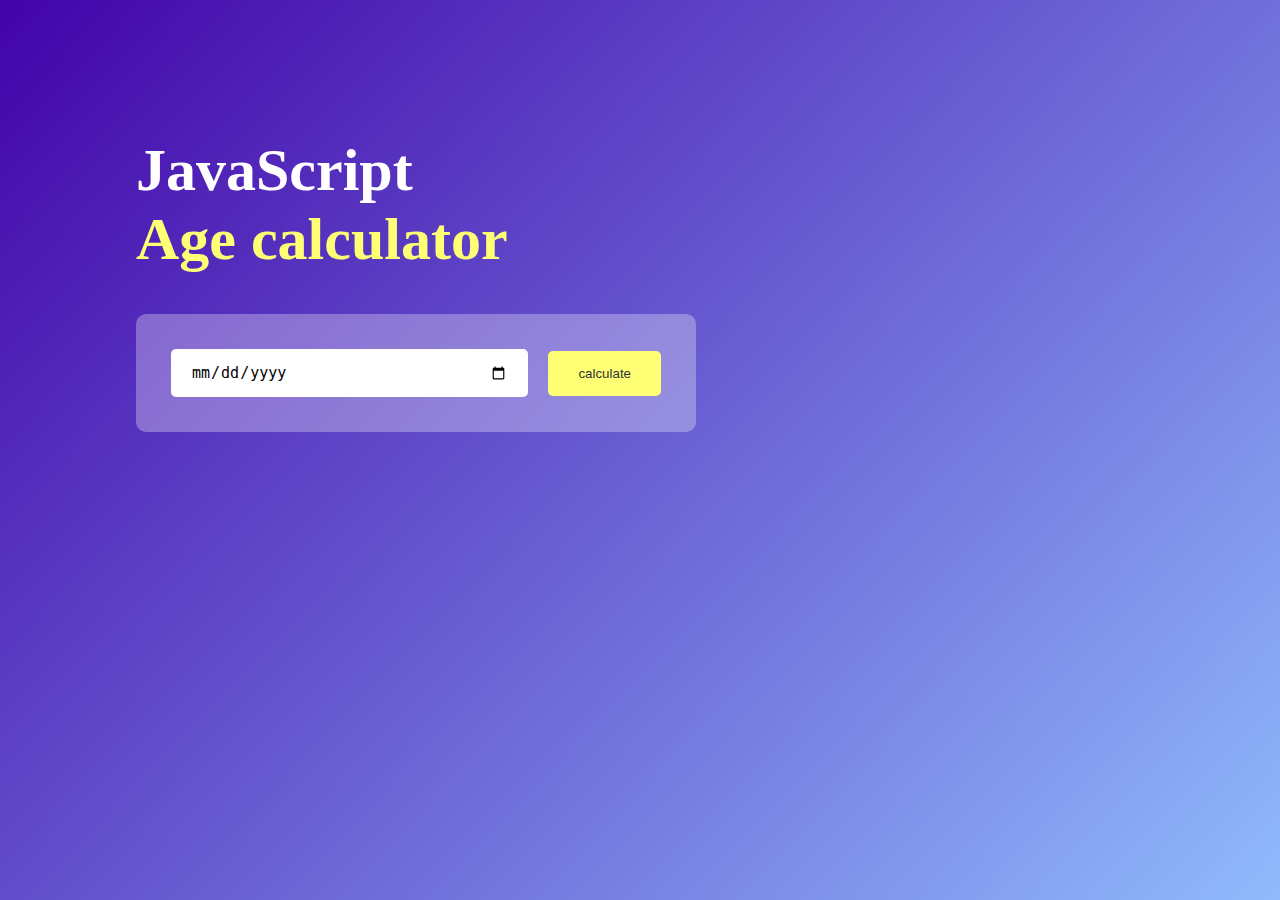
<file: Age calculator/index.html>
<!DOCTYPE html>
<html lang="en">
  <head>
    <meta charset="UTF-8" />
    <meta name="viewport" content="width=device-width, initial-scale=1.0" />
    <title>Age calculator</title>
    <link rel="stylesheet" href="/Age calculator/style.css" />
  </head>
  <body>
    <div class="container">
      <div class="calculator">
        <h1>
          JavaScript <br />
          <span>Age calculator </span>
        </h1>
        <div class="input-box">
          <input type="date" id="date" />
          <button onclick="calculateAge()">calculate</button>
        </div>
        <p id="result"></p>
      </div>
    </div>

    <script>
            let userInput = document.getElementById("date");
            userInput.max = new Date().toISOString().split("T")[0];
            let result = document.getElementById("result")

            function calculateAge() {
              let birthDate = new Date(userInput.value);

              let d1 = birthDate.getDate();
              let m1 = birthDate.getMonth() + 1;
              let y1 = birthDate.getFullYear();

              let today = new Date();
              let d2 = today.getDate();
              let m2 = today.getMonth() + 1;
              let y2 = today.getFullYear();

      let d3, m3, y3;
      y3 = y2 -y1;
      if(m2>= m1){
          m3 = m2-m1;

      }else{
          y3--;
          m3 = 12 + m2 -m1
      }

      if(d2>= d1){
          d3 = d2 -d1;

      }else{
          m3--;
          d3 = getDaysInMonth(y1, m1) + d2 - d1;

      }
      if(m3< 0){
          m3 = 11;
          y3--;
      }
      result.innerHTML = `Yor are <span>${y3}</span> Years, <span>${m3}</span> months, and <span>${d3}</span> days old.`;
            
            }
function getDaysInMonth(year, month){
    return new Date(year, month, 0).getDate();
}


    </script>
  </body>
</html>
</file>
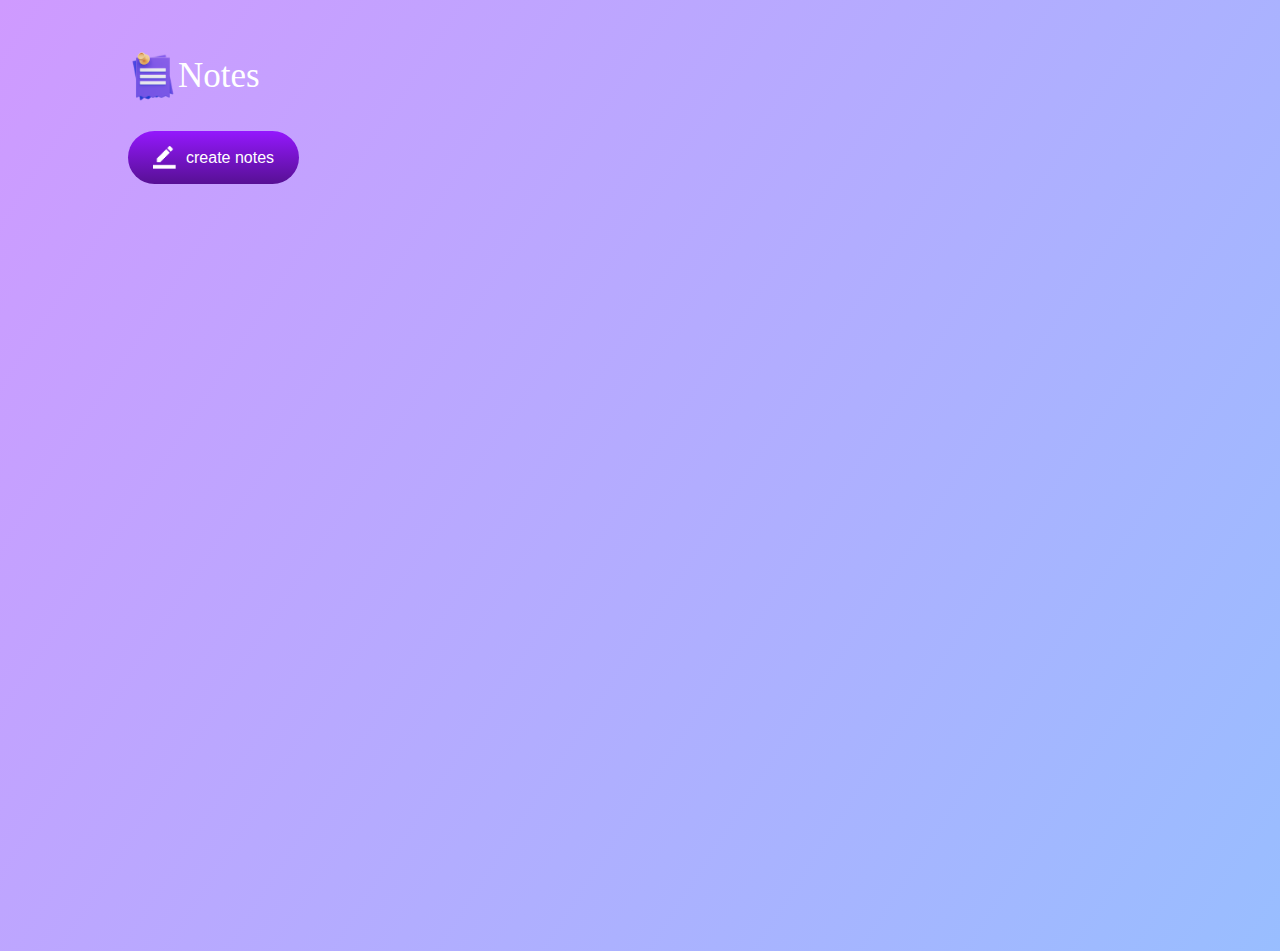
<file: Notes App/index.html>
<!DOCTYPE html>
<html lang="en">
<head>
    <meta charset="UTF-8">
    <meta name="viewport" content="width=device-width, initial-scale=1.0">
    <title>Notes App</title>
    <link rel="stylesheet" href="/Notes App/style.css">
</head>
<body>
    <div class="container">
        <h1>
           <img src="images/notes.png" alt=""> Notes
        </h1>
        <button class="btn"> <img src="images/edit.png">create notes</button>
<div class="notes-container">
    <!-- <p contenteditable="true" class="input-box">
    <img src ="images/delete.png">    
    </p> -->
</div>
    </div>
    <script src="/Notes App/script.js"></script>
</body>
</html>
</file>
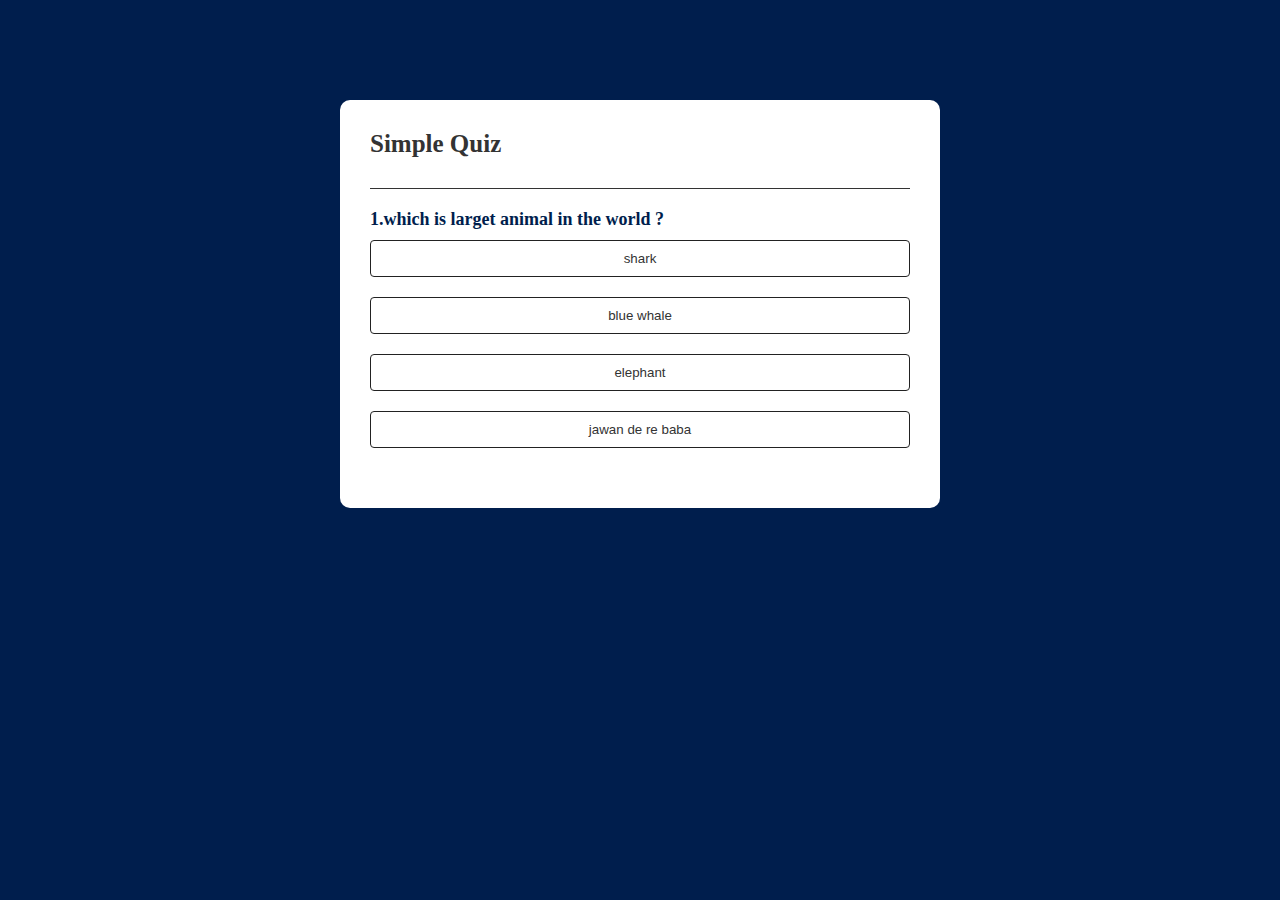
<file: Quiz app/index.html>
<!DOCTYPE html>
<html lang="en">
<head>
    <meta charset="UTF-8">
    <meta name="viewport" content="width=device-width, initial-scale=1.0">
    <title>Quiz app</title>
    <link rel="stylesheet" href="/Quiz app/style.css">
</head>
<body>
    <div class="app">
<h1> Simple Quiz</h1>

<div class="quiz">
    <h2 id="question">
        question Goes here
    </h2>
    <div id="answer-buttons">
        <button class ="btn"> Answer 1 </button>
        <button class ="btn"> Answer 2 </button>
        <button class ="btn"> Answer 3 </button>
        <button class ="btn"> Answer 4 </button>
    </div>
    <button id="next-btn" > Next </button>
</div>

    </div>
    <script src="/Quiz app/script.js"></script>
</body>
</html>
</file>
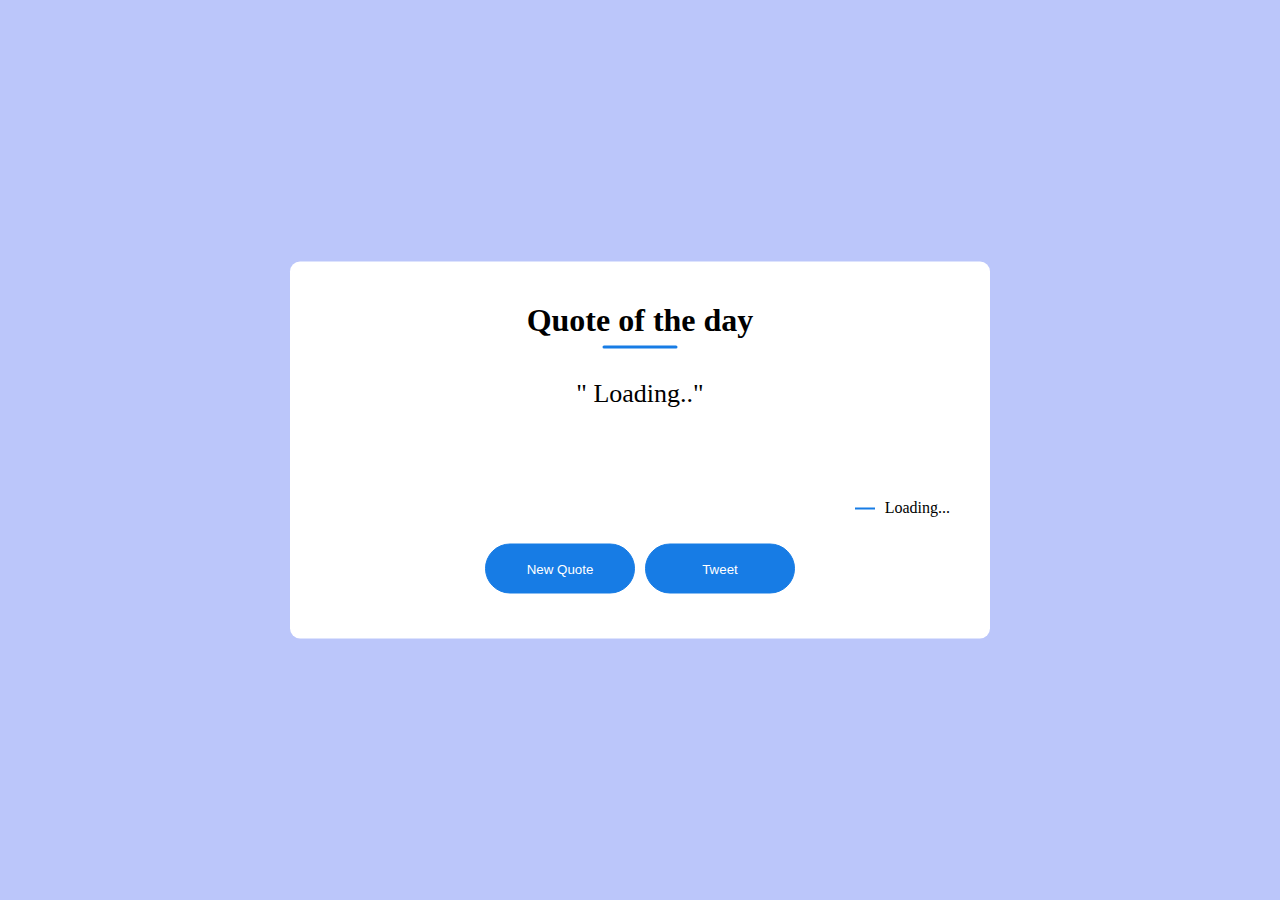
<file: Quote Generator/index.html>
<!DOCTYPE html>
<html lang="en">
<head>
    <meta charset="UTF-8">
    <meta name="viewport" content="width=device-width, initial-scale=1.0">
    <title>Quote Generator</title>
    <link rel="stylesheet" href="./style.css">
</head>
<body>
    
<div class="quote-box">
    <h2>Quote of the day</h2>
    <blockquote id="quote"> Loading..</blockquote>
    <span id="author"> Loading...</span>
    <div>
        <button onclick="getquote(api_url)"> New Quote</button>
        <button onclick="tweet()"> Tweet</button>
    </div>
</div>

<script>
    const quote = document.getElementById ("quote")
    const author = document.getElementById ("author")

    const api_url = "https://api.quotable.io/random";
async function getquote(url){
     const response = await fetch(url)
     var data = await response.json();
     
     quote.innerHTML = data.content;
     author.innerHTML = data.author;
}
getquote(api_url);

function tweet(){
    window.open("https://twitter.com/intent/tweet?text=" + quote.innerHTML + "----------------- by" + author.innerHTML ,"tweet window", "width=600 , height=300");
}
</script>
</body>
</html>
</file>
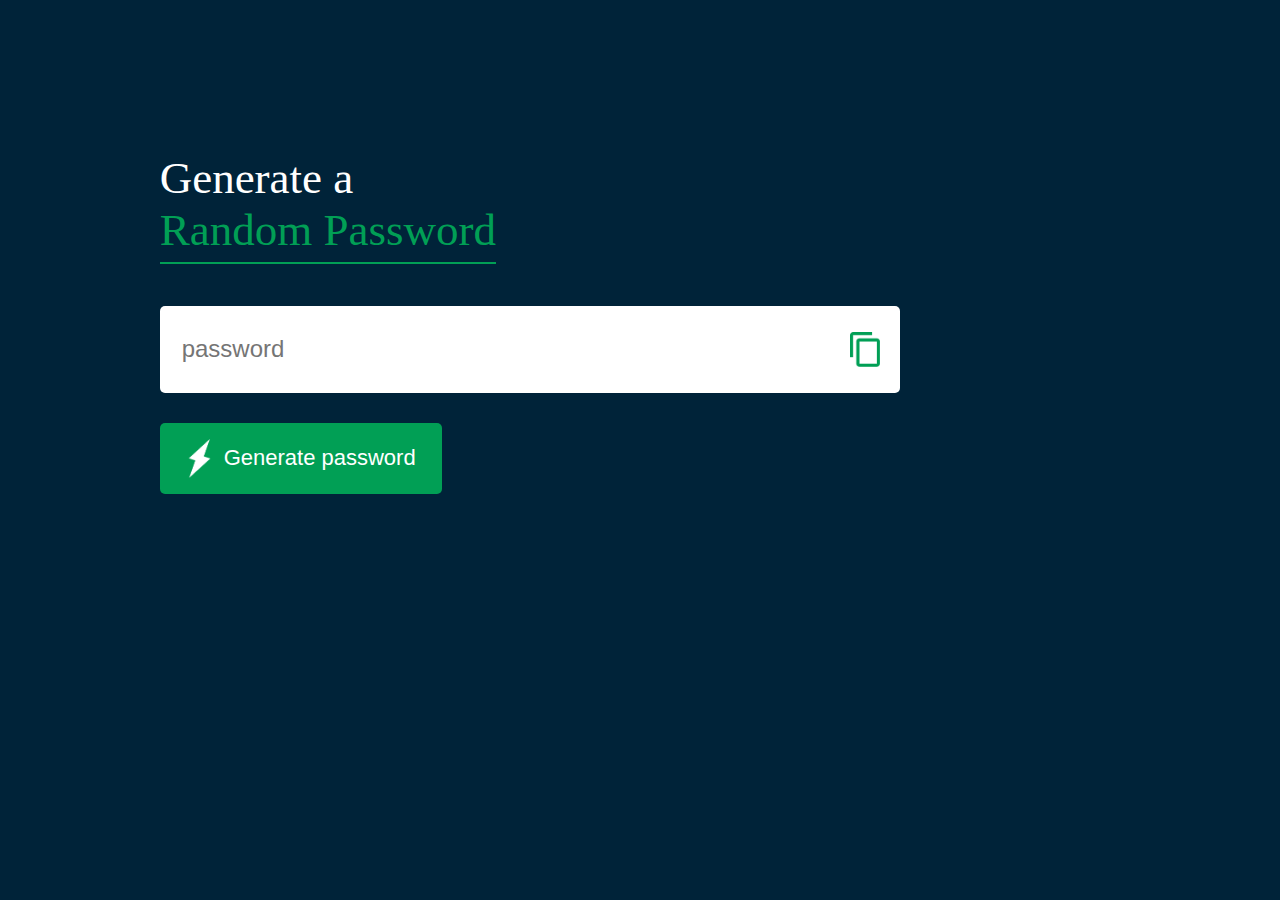
<file: Random Password/index.html>
<!DOCTYPE html>
<html lang="en">
<head>
    <meta charset="UTF-8">
    <meta name="viewport" content="width=device-width, initial-scale=1.0">
    <title>random Password</title>
    <link rel="stylesheet" href="/Random Password/style.css">
    
</head>
<body>
    
<div class="container">
    <h1> Generate a  <br> <span> Random Password</span> 
    </h1>
    <div class="display">
        <input type="text" name="" id="password" placeholder="password">
        <img src="/Random Password/images/copy.png" alt="" srcset="" onclick="copyPassword()">
    </div>
    <button onclick="createPassword()"> <img src="images/generate.png" alt="" srcset=""> Generate password</button>
</div>


<script> 

const passwordBox =  document.getElementById("password");
const lenght =6;

const lowerCase = "qwertyuioplkjhgfdsazxcvbnm";
const upperCase = "QWERTYUIOPASDFGHJKLZXCVBNM";
const number ="0123456789";
const symbol ="!@#$%^&*()_+{}<>?=";


const allChars = upperCase + lowerCase + number + symbol;

function createPassword(){
    let password = "";
    password += upperCase[Math.floor(Math.random() * upperCase.length)];
    password += lowerCase[Math.floor(Math.random() * lowerCase.length)];
    password += number[Math.floor(Math.random() * number.length)];
    password += symbol[Math.floor(Math.random() * symbol.length)];

    while(lenght > password.length){
        password += allChars[Math.floor(Math.random() * allChars.length)];
    }
    passwordBox.value = password;
}

function copyPassword(){
    passwordBox.select();
    document.execCommand("copy");
}


</script>

</body>
</html>
</file>
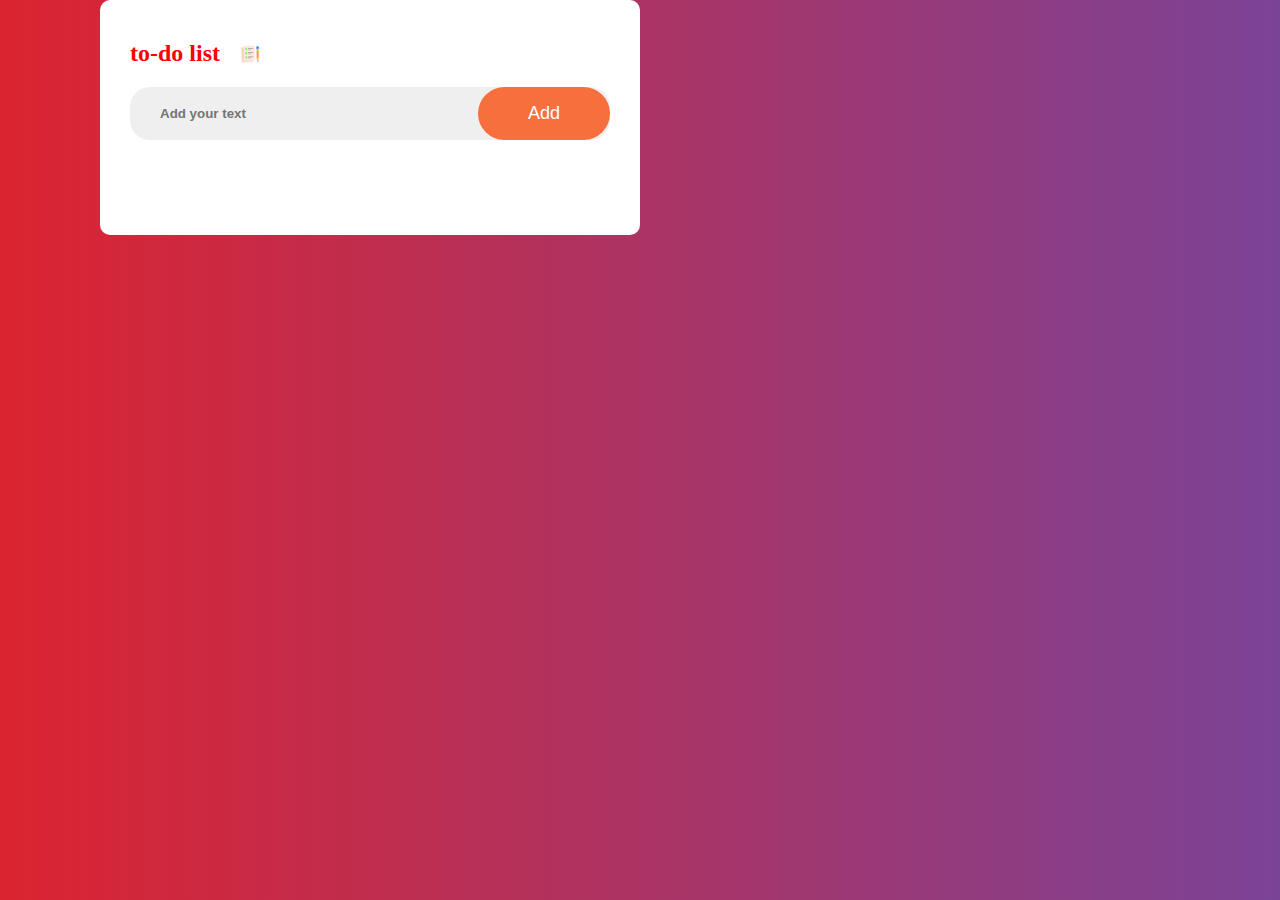
<file: To-Do-Img/index.html>
<!DOCTYPE html>
<html lang="en">

<head>
    <meta charset="UTF-8">
    <meta name="viewport" content="width=device-width, initial-scale=1.0">
    <title>to-do list</title>
    <link rel="stylesheet" href="/To-Do-Img/style.css">
</head>

<body>

    <div class="container">
        <div class="todo-app">
            <h2> to-do list <img src="images/icon.png" alt=""></h2>
            <div class="row">
                <input type="text" name="" id="input-box" placeholder="Add your text">
                <button onclick="addTask()"> Add</button>
            </div>
            <ul id="list-container">
                <!-- <li class="checked">task 1</li>
                <li>task 2</li>
                <li>task 3</li> -->
            </ul>
        </div>

    </div>
    <script src="/To-Do-Img/script.js"></script>
</body>

</html>
</file>
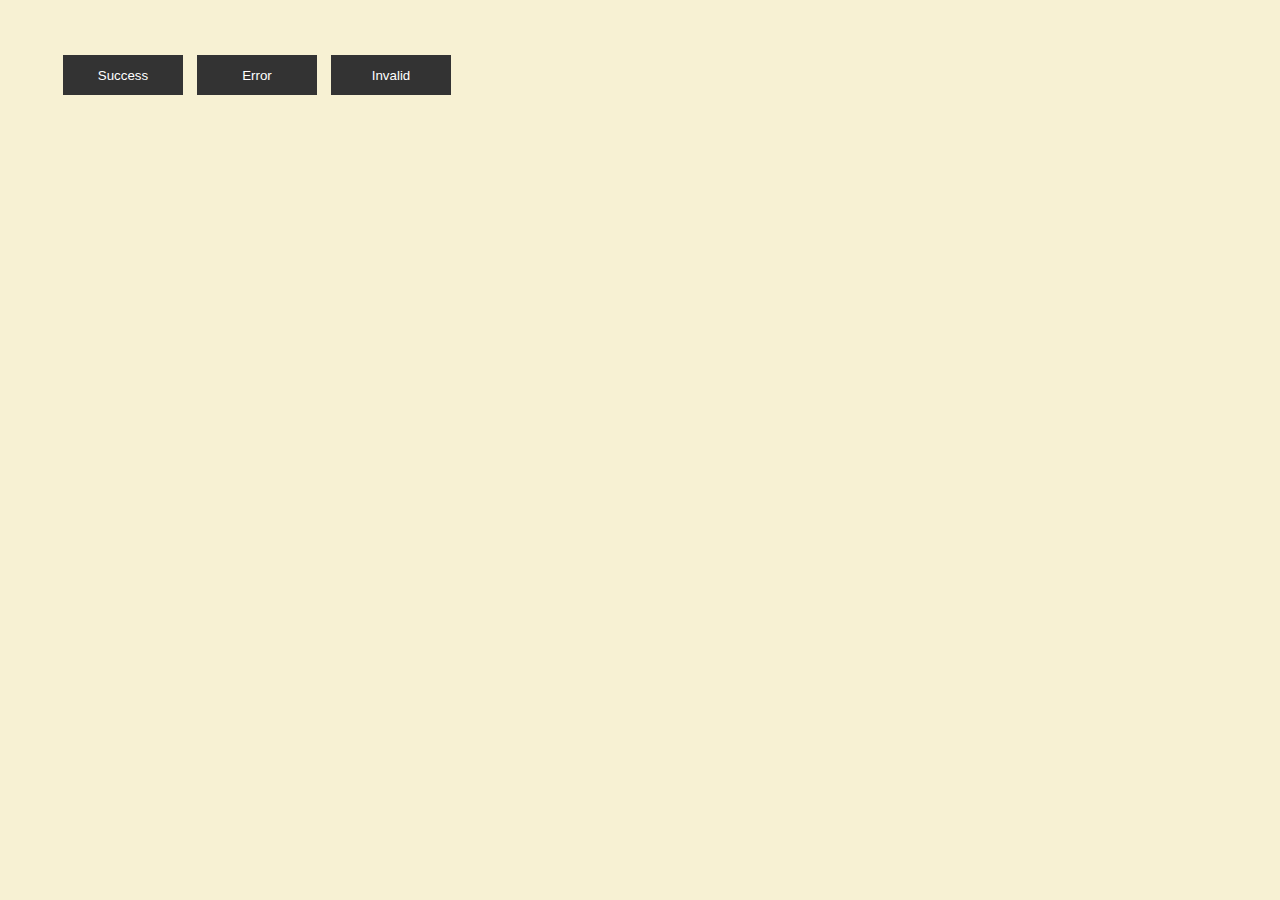
<file: Tost-Notification/index.html>
<!DOCTYPE html>
<html lang="en">
  <head>
    <meta charset="UTF-8" />
    <meta name="viewport" content="width=device-width, initial-scale=1.0" />
    <title>Document</title>
    <link rel="stylesheet" href="/Tost-Notification/style.css" />
    <link rel="stylesheet" href="https://cdnjs.cloudflare.com/ajax/libs/font-awesome/6.5.2/css/all.min.css" integrity="sha512-SnH5WK+bZxgPHs44uWIX+LLJAJ9/2PkPKZ5QiAj6Ta86w+fsb2TkcmfRyVX3pBnMFcV7oQPJkl9QevSCWr3W6A==" crossorigin="anonymous" referrerpolicy="no-referrer" />
  </head>
  <body>
    <div class="buttons">
      <button onclick="showToast(successMsg)">Success</button>

      <button onclick="showToast(errorMsg)">Error</button>
      <button onclick="showToast(invalidMsg)">Invalid</button>
    </div>
    <div id="toastBox"></div>

    <script>
      let toastBox = document.getElementById("toastBox");
      let successMsg = ' <i class="fa-solid fa-circle-check"></i> successfully sumitted';
      let errorMsg = '<i class="fa-solid fa-circle-xmark"></i> please fix the error';
      let invalidMsg = ' <i class="fa-solid fa-circle-exclamation"></i> invaild input check again';

      function showToast(msg) {
        let toast = document.createElement("div");
        toast.classList.add("toast");
        toast.innerHTML = msg;
        toastBox.appendChild(toast);

        if(msg.includes('error')){
            toast.classList.add('error');
        }

        if(msg.includes('Invalid')){
            toast.classList.add('invalid');
        }

setTimeout(()=>{
    toast.remove();
}, 4000);

      }
    </script>
  </body>
</html>
</file>
<file: Age calculator/style.css>
*{
    margin: 0;
    padding: 0;
     box-sizing: border-box;
}

.container{
    width: 100%;
    min-height: 100vh;
    background:linear-gradient(134deg, #4203a9, #90bafc );
    color:#fff;
    padding: 10px;                
}

.calculator{
    width: 100%;
    max-width:  600px;
    margin-left: 10%;
    margin-top: 10%;

}

.calculator h1{
    font-size: 60px;

}
.calculator span{
     color: #ffff76
}
.input-box{
    margin:40px;
    margin-left: 0px;
    padding:35px;
    border-radius: 10px;
    background:rgb(255, 255, 255, 0.3);
    display: flex;
    align-items: center;
}
.input-box input{
    flex:1 ;
    margin-right: 20px;
    padding: 14px 20px;
    border: 0;
    outline: 0;
    font-size: 15px;
    border-radius: 5px;
    position: relative;
}

.input-box button{
    background-color: #ffff76;
    border: 0;
    outline: 0;
    padding: 15px 30px;
    border-radius: 5px;
    font-weight: 500;
    color: #333;
    cursor: pointer;

}
.input-box input::-webkit-calender-picker-indicator{
    top: 0;
    left: 0;
    right: 0;
    bottom: 0;
    height: auto;
    width: auto;
    position: absolute;
    background-position: calc(100% - 20px);
    background-size: 30px;
    cursor: pointer;
}


#result{
    font-size: 20px;
}

#result span{
    color: #ffff76
}
</file>
<file: Notes App/style.css>
* {
  margin: 0px;
  padding: 0px;
  overflow-x: hidden;
}

.container {
  width: 100%;
  min-height: 100vh;
  background: linear-gradient(123deg, #cf9aff, #95c0ff);
  padding-top: 4%;
  padding-left: 10%;
  overflow-y: hidden;
}

.container h1 {
  display: flex;
  align-items: center;
  font-size: 35px;
  font-weight: 500;
  color: #fff;
}
.container h1 img {
  width: 50px;
}
.container button img {
  width: 23px;
  margin-right: 10px;
}

.container button {
  display: flex;
  align-items: center;
  background: linear-gradient(#9418fd, #571094);
  font-size: 16px;
  outline: 0;
  border: 0;
  border-radius: 40px;
  padding: 15px 25px;
  margin: 30px 0px 20px;
  cursor: pointer;
  color: #fff;
}

.input-box {
  position: relative;
  width: 100%;
  max-width: 500px;
  min-height: 150px;
  background: #fff;
  color: #333;
  padding: 20px;
  margin: 20px;
  outline: none;
  border-radius: 10px;
}

.input-box img {
  width: 35px;
  position: absolute;
  bottom: 14px;
  right: 15px;
  cursor: pointer;
}
</file>
<file: Quiz app/style.css>
* {
    margin: 0;
    padding: 0;
    box-sizing: border-box;
}

body {
    background-color: #001e4d;
}

.app {
    background: #fff;
    width: 90%;
    max-width: 600px;
    margin: 100px auto 0px;
    border-radius: 10px;
    padding: 30px;
}

.app h1 {
    font-weight: 600;
    color: #333;
    border-bottom: 1px solid #333;
    padding-bottom: 30px;
    font-size: 25px;

}
.quiz {
    padding: 20px 0px;
}
.quiz h2 {
    font-size: 18px;
    color: #001e4d;
    font-weight: 600;
}


.btn{
    background-color: #fff;
    color: #333;
    font-weight: 500;
    width: 100%;
    border:1px solid #222;
    padding: 10px;
    margin:10px 0;
    border-radius: 4px;
    cursor: pointer;
    transition:  all 0.2s;
}
.btn:hover:not([disabled]){
 background-color:  #333;
 color: #fff;

}

.btn:disabled{
    cursor: no-drop;
}

#next-btn{
    background-color:  #001e4d;
    color: #fff;
    font-weight: 500;
    width: 150px;
    padding: 10px;
    border: 0x;
    border-radius: 4px;
    cursor:  pointer;
    display: none;
    margin: auto;
}

.correct{
    background:  #9aeabc;

}
.incorrect{
    background-color: #ff9393;
}
</file>
<file: Quote Generator/style.css>
* {
  margin: 0;
  padding: 0;
  box-sizing: border-box;
}

body {
  background-color: #bbc6fa;
}

.quote-box {
  background-color: #fff;
  width: 700px;
  position: absolute;
  top: 50%;
  left: 50%;
  transform: translate(-50%, -50%);
  padding: 40px;
  border-radius: 10px;
  text-align: center;
  box-sizing: 0px 10px 20px 0px rgba(0, 0, 0, 0.14);
}

.quote-box h2 {
  font-size: 32px;
  margin-bottom: 40px;
  position: relative;
}

.quote-box h2::after {
  content: "";
  width: 75px;
  height: 3px;
  border-radius: 3px;
  background-color: rgb(23, 124, 229);
  position: absolute;
  bottom: -10px;
  left: 50%;
  transform: translateX(-50%);
}

.quote-box blockquote{
    font-size:  26px;
    min-height: 110px;

}

.quote-box blockquote::before, .quote-box blockquote::after{
content:  '"';
 
}

.quote-box span{
    display:  block;
    margin-top: 10px;
    float: right;
    position: relative;

}
.quote-box span:before{
    content: "";
    width: 20px;
    height: 2px;
    background: rgb(23, 124, 229);
    position: absolute;
    top: 50%;
    left: -30px;

}

.quote-box div{
    width: 100%;
    margin-top: 50px;
    display: flex;
    justify-content: center;

}

.quote-box button {
    background-color: rgb(23, 124, 229);
color: #fff;
border-radius: 25px;
border: 1px solid rgb(23, 124, 229);
width: 150px;
height: 50px;
display: flex;
align-items: center;
justify-content: center;
margin: 5px;
cursor: pointer;
outline: 0;
}
</file>
<file: Random Password/style.css>
body{
    background-color: #002339;
    color: #fff;
}

.container{
    margin: 12%;
    width:  90%;
    max-width: 700px;
}

.display{
width: 100%;
margin-top: 50px;
margin-bottom: 30px;
background-color: #fff;
color: #3333;
display:  flex;
align-items: center;
justify-content: space-between;
padding: 26px 20px;
border-radius: 5px;
}

.container h1{
    font-weight: 500;
    font-size:  45px;

}
.container h1 span{
    color: #019f55;
    border-bottom: 2px solid #019f55;
    padding-bottom: 7px;
}

.display img{
    width:  30px;
    cursor: pointer;
}

.display input{
    border: 0;
    outline:  0;
    font-size: 24px;
}

.container button img{
    width: 28px;
    margin-right: 10px;
}
.container button{
    border:  0;
    outline:  0;
    background: #019f55;
    color: #fff;
    font-size: 22px;
    font-weight: 300;
    display: flex;
    align-items: center;
    justify-content: center;
    padding: 16px 26px;
    border-radius: 5px;
    cursor: pointer;
}
</file>
<file: To-Do-Img/style.css>
* {
    margin: 0;
    padding: 0;
    box-sizing: border-box;

}

.container {
    width: 100%;
    min-height: 100vh;
    background: linear-gradient(to right, #dc2430, #7b4397);

}

.todo-app {
    width: 100%;
    max-width: 540px;
    background-color: white;
    margin: 0px auto 20px 100px;
    padding: 40px 30px 70px;
    border-radius: 10px;
}

.todo-app h2 {
    color: red;
    display: flex;
    align-items: center;
    margin-bottom: 20px;
}

.todo-app h2 img {
    width: 20px;
    margin-left: 20px;
}

.row {
    display: flex;
    align-items: center;
    justify-content: space-between;
    border-radius: 20px;
    background-color: #efefef;
    padding-left: 20px;
    margin-bottom: 25px;

}

.row input {
    flex: 1;
    border: none;
    outline: none;
    background: transparent;
    padding: 10px;
    font-weight: bold;

}

.row button {
    border: none;
    outline: none;
    padding: 16px 50px;
    color: #fff;
    font-size: 18px;
    cursor: pointer;
    background: rgb(248, 111, 62);
    border-radius: 50px;
}

ul li {
    list-style: none;
    font-size: 17px;
    padding: 12px 8px 12px 50px;
    user-select: none;
    cursor: pointer;
    position: relative;
}

ul li::before {
    content: '';
    position: absolute;
    height: 25px;
    width: 25px;
    border-radius: 50%;
    background-image: url(images/unchecked.png);
    background-size: cover;
    background-position: center;
    top: 12px;
    left: 8px;

}

ul li.checked {
    color: #555;
    text-decoration: line-through;
}

ul li.checked::before {
    background-image: url(images/checked.png);
}

ul li span {
    position: absolute;
    right: 0;
    top: 5px;
    width: 40px;
    height: 40px;
    font-size: 22px;
    color: #555;
    line-height: 40px;
    text-align: center;
    border-radius: 50px;
}

ul li span:hover {
    background-color: #efefef;
}
</file>
<file: Tost-Notification/style.css>
* {
  box-sizing: border-box;
}

body {
  background-color: rgb(247, 241, 211);
}
.buttons {
  margin: 50px;
}
.buttons button {
  background: #333;
  color: #fff;
  border: 0;
  outline: 0;
  width: 120px;
  height: 40px;
  margin: 5px;
  cursor: pointer;
}
#toastBox {
  position: absolute;
  right: 30px;
  bottom: 30px;
  display: flex;
  align-items: flex-end;
  flex-direction: column;
  overflow: hidden;
  padding: 20px;
}

.toast {
  width: 400px;
  height: 80px;
  background: #fff;
  font-weight: 500;
  margin: 15px 0;
  box-shadow: 0 0 20px #ffffff73;
  border-radius: 10px;
  display: flex;
  align-items: center;
  position:relative;
}

.toast i{
    margin: 0px 20px;
    font-size: 39px;
    color: green;
}
.toast.error i{
    color: red;
}
 
.toast.invalid i{
    color: orange;
}
.toast::after{
    content: "";
    position: absolute;
    left: 0;
    bottom: 0;
    width: 100%;
    height: 5px;
    background-color: green;
    animation: progress 5s linear forwards;
}

@keyframes progress {
    100%{
        width: 0;
    }
}
.toast.error::after{
    background-color: red;
}
.toast.invalid::after{
    background:orange;
}
</file>
